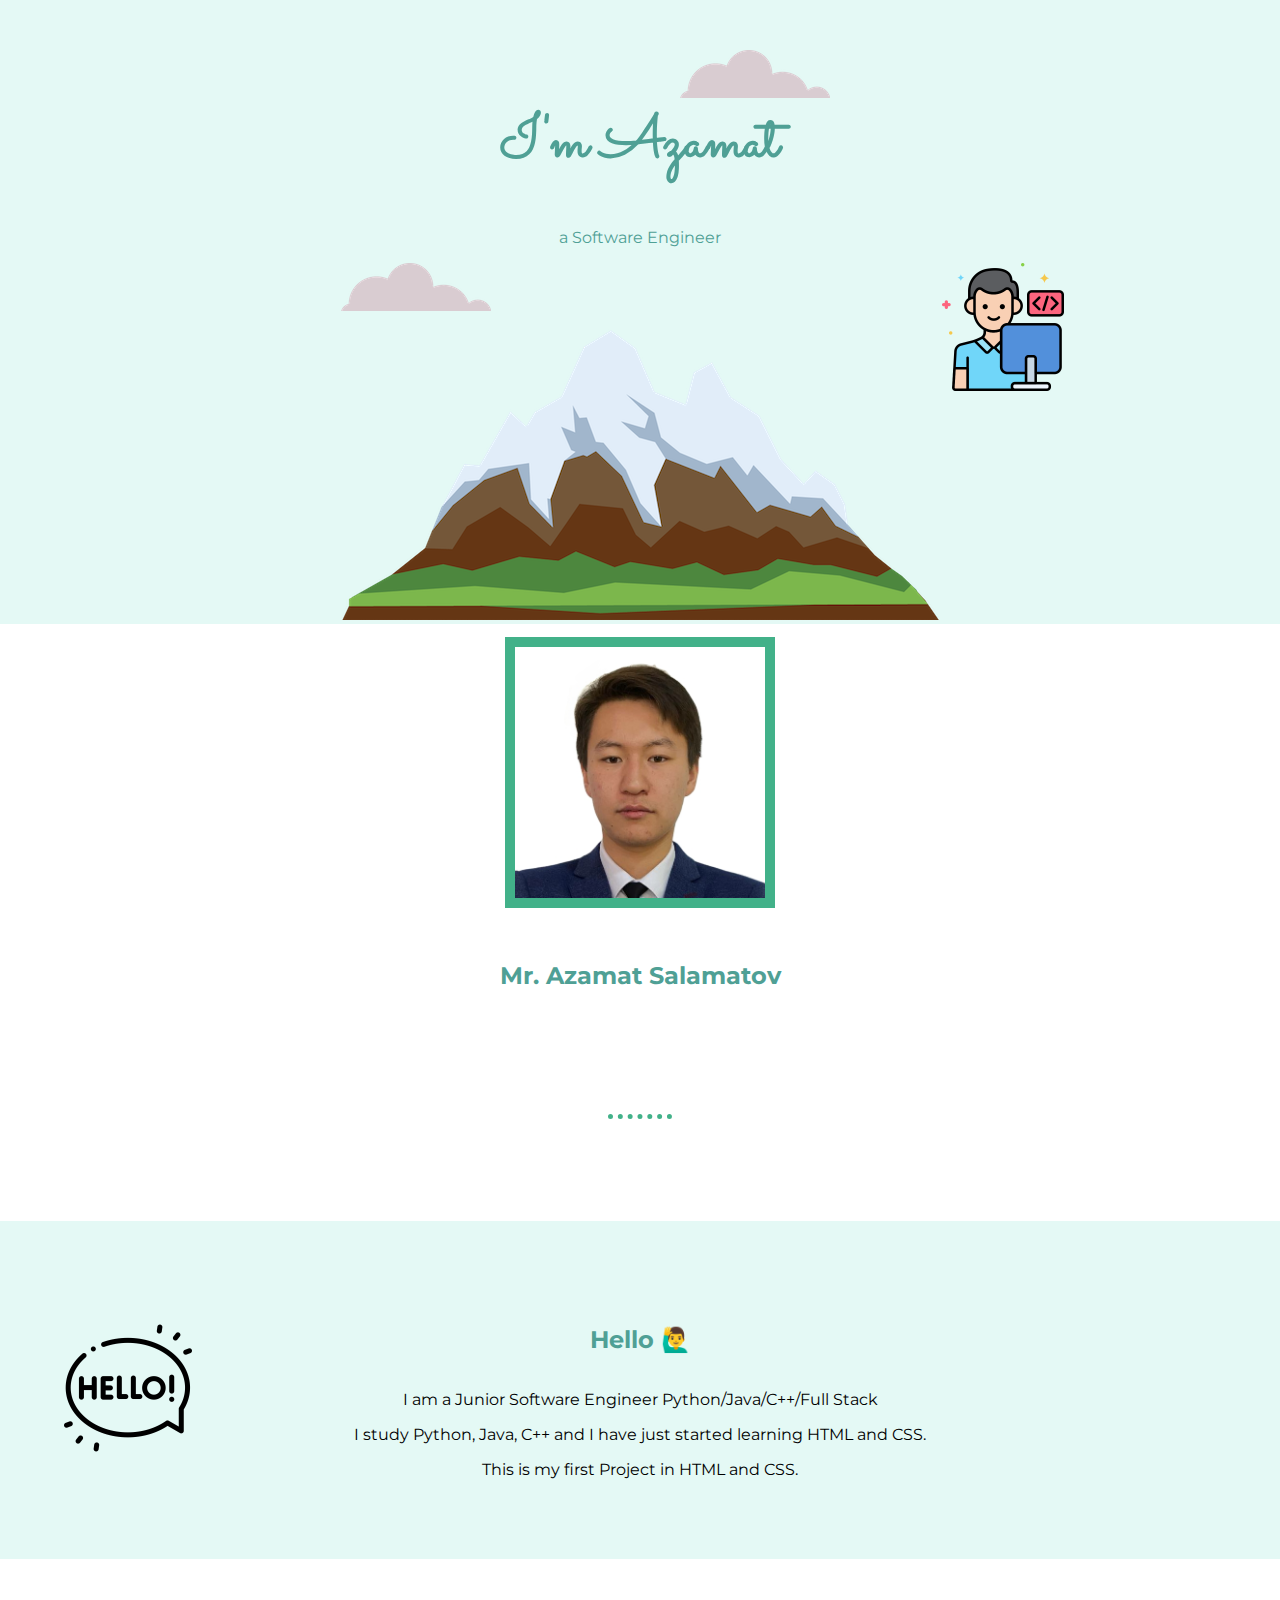
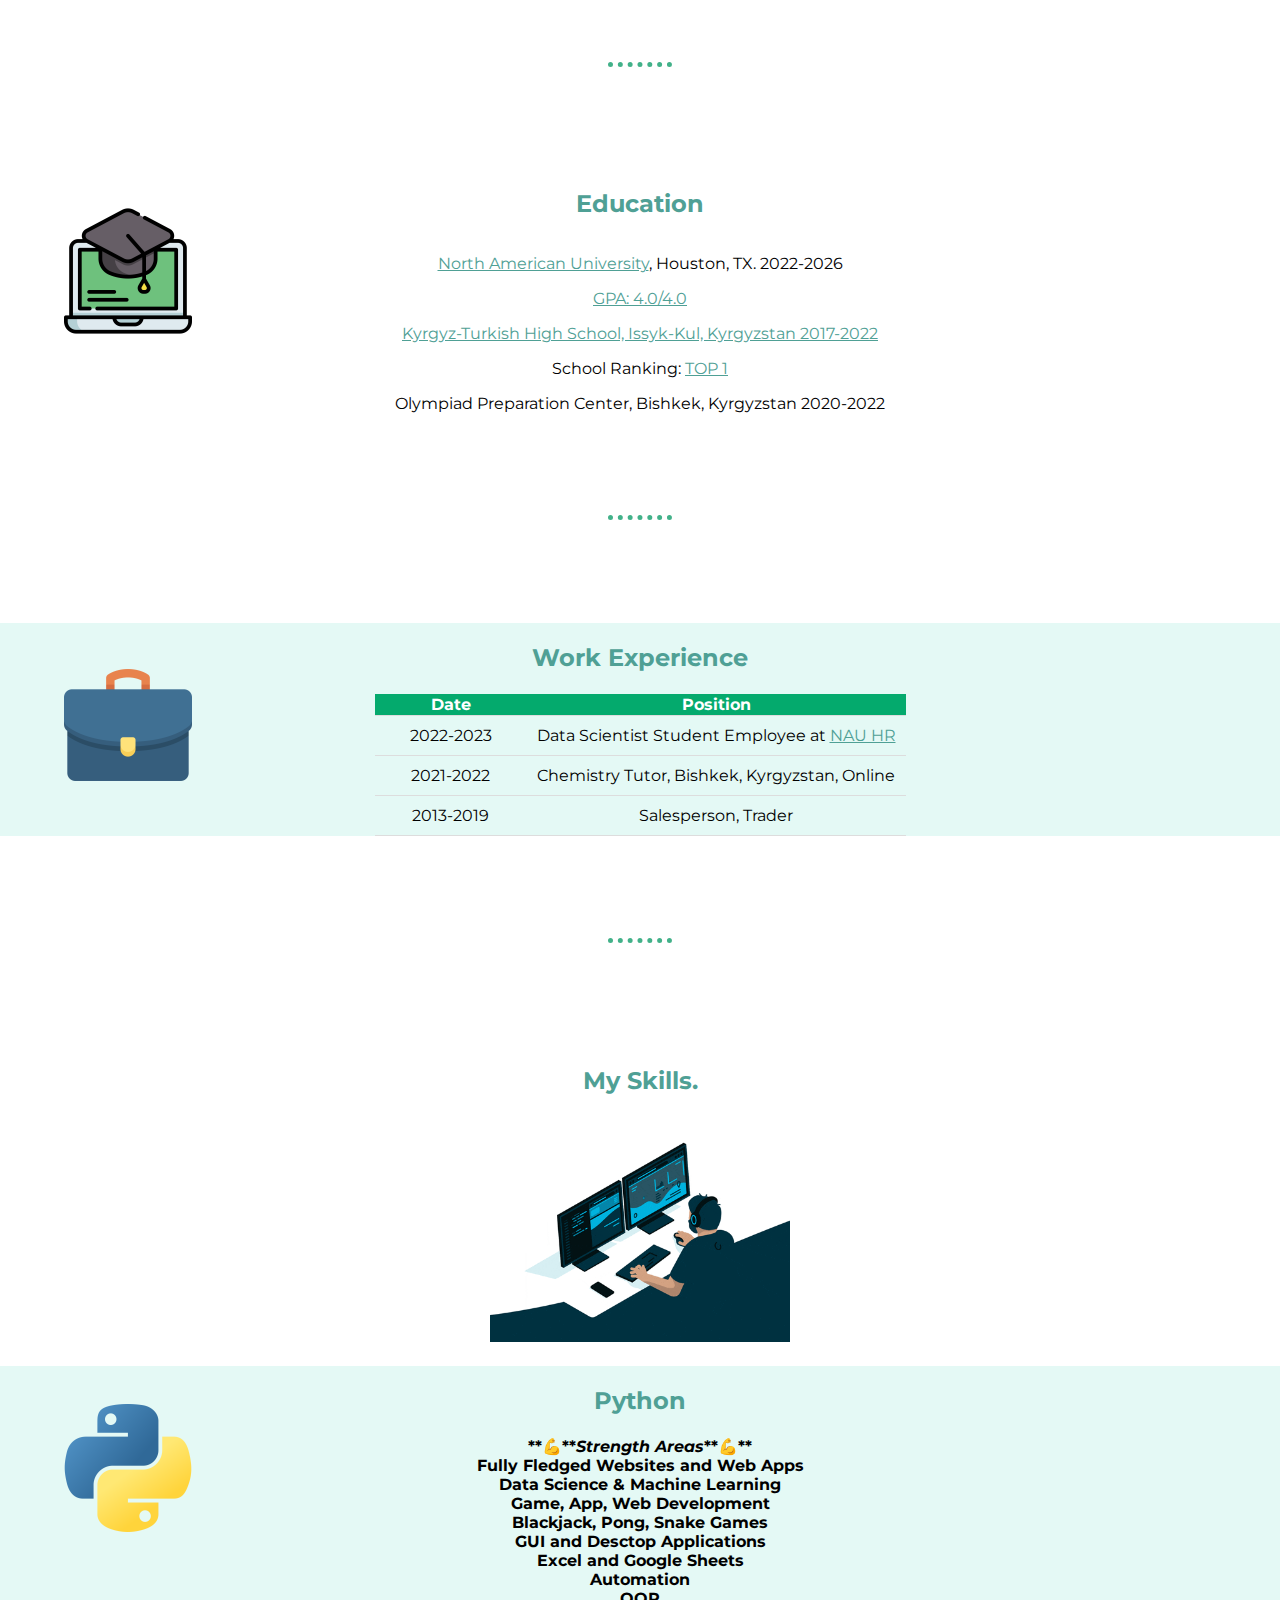
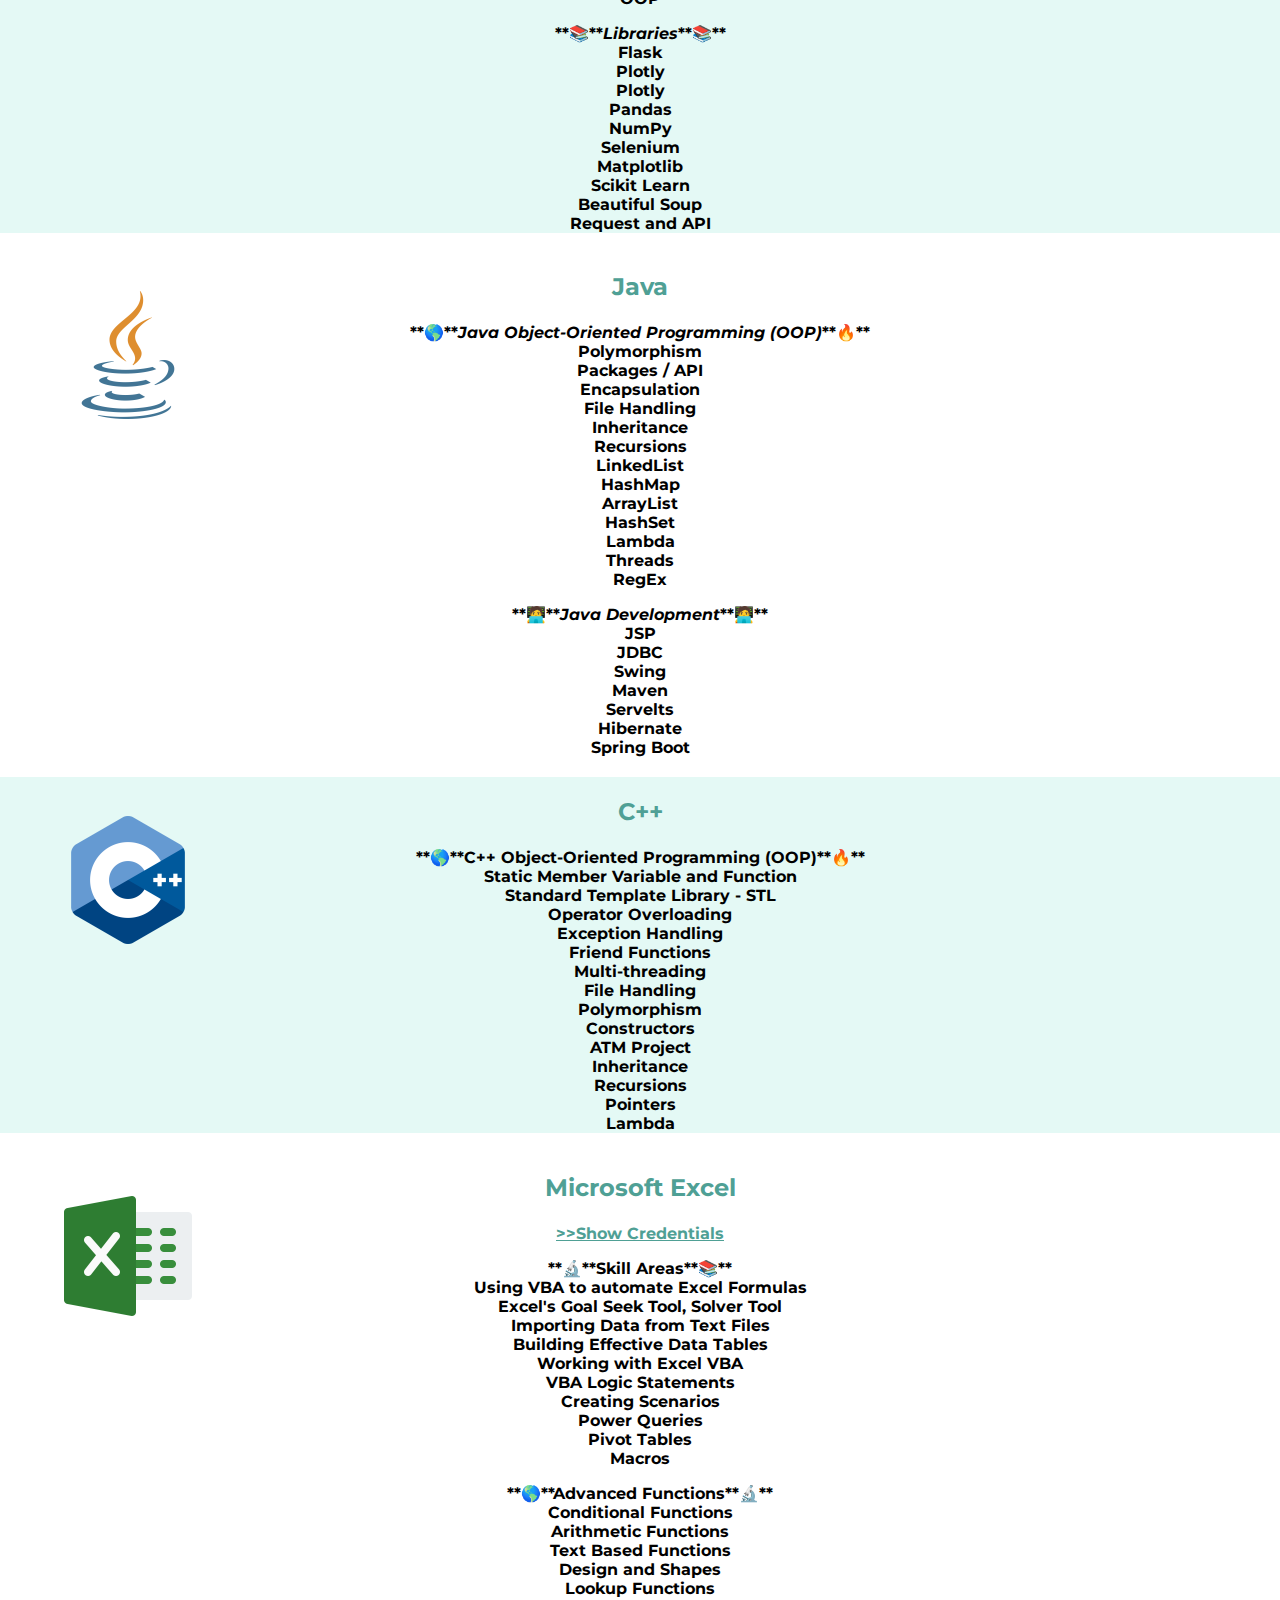
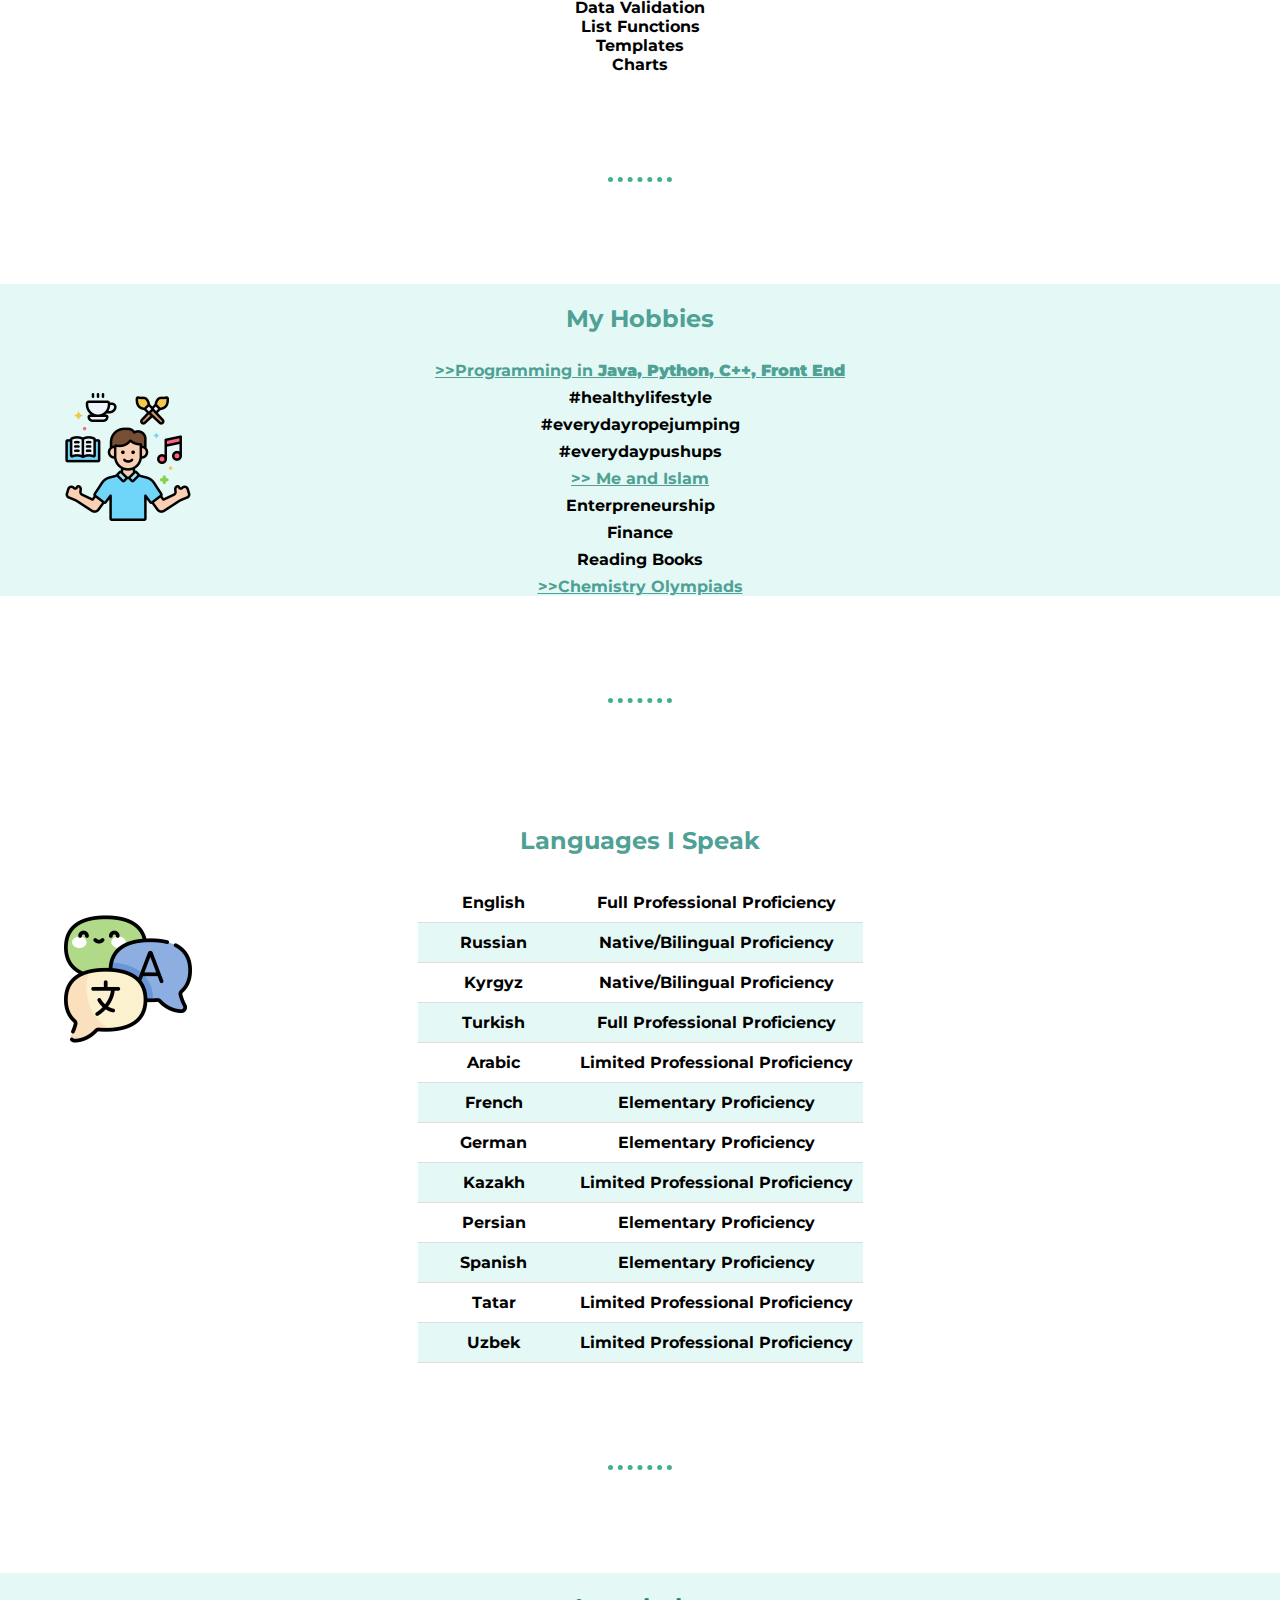
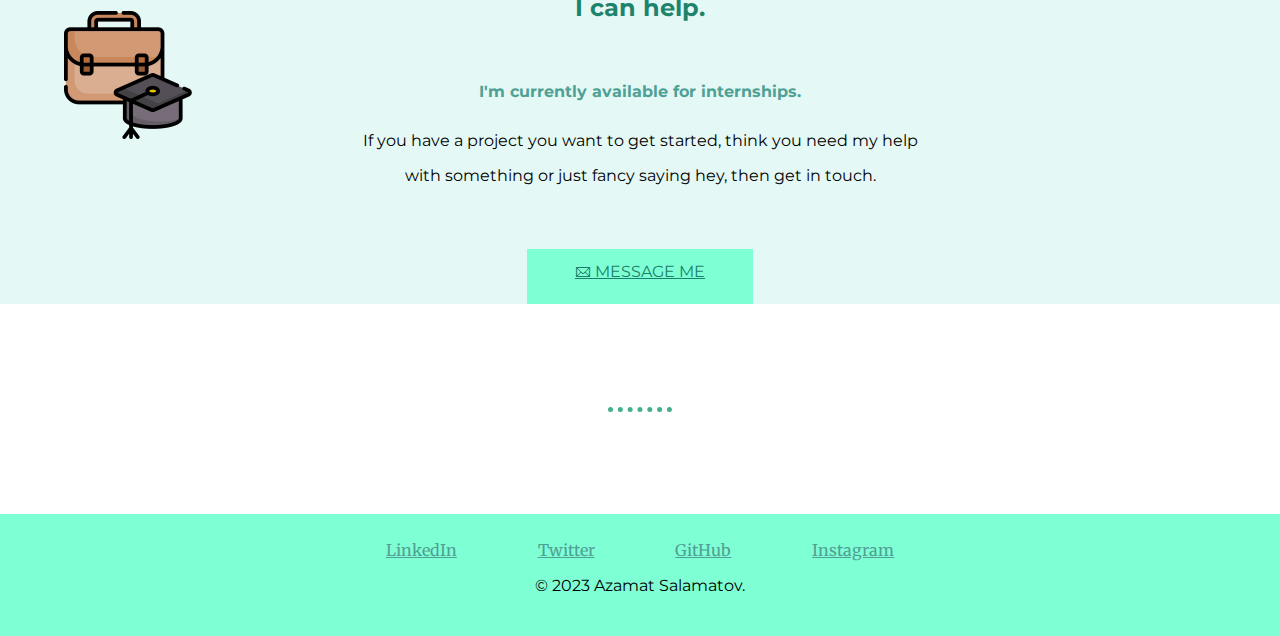
<file: index.html>
<!DOCTYPE html>
<html>
    <head>
        <title>
            Azamat
        </title>
        <link rel="stylesheet" href="css/styles.css">
        <link rel="icon" href="favicon.ico">
        <link rel="preconnect" href="https://fonts.googleapis.com">
        <link rel="preconnect" href="https://fonts.gstatic.com" crossorigin>
        <link href="https://fonts.googleapis.com/css2?family=Merriweather&family=Montserrat&family=Sacramento&display=swap" rel="stylesheet">

    </head>

    <body>
        <div class="top-container">
            <!-- <img class="more" src="CSS - My Site Images/more.png" alt="More icons created by Kirill Kazachek - Flaticon"> -->

            <img class="top-cloud" src="CSS - My Site Images/cloud.png" alt="cloud-image">
            <h1>I'm Azamat</h1>

            <p style="color: #4FA095;">a <span class="soft">Soft</span>ware Engineer</p>

            <img class="bottom-cloud" src="CSS - My Site Images/cloud.png" alt="cloud-image">

            <img class="mountain" src="CSS - My Site Images/mountain.png" alt="mountain-img">
            <img class="png" src="CSS - My Site Images/developer.png" alt="Programmer icons created by Paul J. - Flaticon">
        </div>
        <div class="middle-container">     

            <div class="row">
                <div class="row-elem" style="display:flex; justify-content:center">
                    <img class="photo" src="CSS - My Site Images/azamat1.jpg" alt="my-img">
                </div>
                <h2>Mr. Azamat Salamatov</h2>
                
            </div> 
            <hr>

            <div class="even-row"  style="background-color: #e4f9f5; padding:5%">
                <img class="python" src="CSS - My Site Images/hello.png" alt="Hello icons created by Freepik - Flaticon">
                <h2>Hello 🙋‍♂️</h2>
                <p>I am a Junior Software Engineer Python/Java/C++/Full Stack</p>
                <p>I study Python, Java, C++ and I have just started learning HTML and CSS.</p>
                <p>This is my first Project in HTML and CSS.</p> 
                
            </div>

            <hr>
            <div>
                <img class="python"  src="CSS - My Site Images/online-learning.png" alt="Course icons created by Freepik - Flaticon">
                <h2>Education</h2>
                <p><a href="https://www.na.edu/">North American University</a>, Houston, TX. 2022-2026</p>
                <p><a href="https://www.na.edu/deanslist/">GPA: 4.0/4.0</a></p>
                <p><a href="https://hkarasaev.edupage.org/?lang=en">Kyrgyz-Turkish High School, Issyk-Kul, Kyrgyzstan 2017-2022</a></p>
                <p>School Ranking: <a href="https://www.instagram.com/p/CebFN_Qsa40/?hl=en">TOP 1</a></p>
                <p>Olympiad Preparation Center, Bishkek, Kyrgyzstan 2020-2022</p>
            </div>

            <hr>
            <div class="even-row" style="background-color: #e4f9f5;" style="grid-row: 1;">
                <img class="python" src="CSS - My Site Images/suitcase.png" alt="Work icons created by Freepik - Flaticon">
                <h2>Work Experience</h2>
                <table>
                    <thead>
                        <th>Date</th>
                        <th>Position</th>
                    </thead>
                    <tbody>
                        <tr>
                            <td>2022-2023</td>
                            <td>Data Scientist Student Employee at <a href="https://www.na.edu/faculty-staff/human-resources/">NAU HR</a></td>
                        </tr>
                        <tr>
                            <td>2021-2022</td>
                            <td>Chemistry Tutor, Bishkek, Kyrgyzstan, Online</td>
                        </tr>
                        <tr>
                            <td>2013-2019</td>
                            <td>Salesperson, Trader</td>
                        </tr>
                    </tbody>
                </table>
            </div>
            

            <div class="skills" >
                <hr>
                <h2>My Skills.</h2>
                <div class="skill-row" style="grid-row: 1;">
                <img class="gif" src="CSS - My Site Images/giphy.gif" alt="">
                <div class="even-row">
                    <img class="python" src="CSS - My Site Images/python.png" alt="python-img">
                    <h2>Python</h2>
                    <h5>**💪**<em>Strength Areas</em>**💪**</h5>
                    <h5>Fully Fledged Websites and Web Apps</h5>
                    <h5>Data Science & Machine Learning</h5>
                    <h5>Game, App, Web Development</h5>               
                    <h5>Blackjack, Pong, Snake Games</h5>
                    <h5>GUI and Desctop Applications</h5>
                    <h5>Excel and Google Sheets</h5>
                    <h5>Automation</h5>
                    <h5>OOP</h5>
                    <p></p>
        
                    <h5>**📚**<em>Libraries</em>**📚**</h5>
                    <h5>Flask</h5>
                    <h5>Plotly</h5>
                    <h5>Plotly</h5>
                    <h5>Pandas</h5>
                    <h5>NumPy</h5>
                    <h5>Selenium</h5>
                    <h5>Matplotlib</h5>
                    <h5>Scikit Learn</h5>
                    <h5>Beautiful Soup</h5>
                    <h5>Request and API</h5>
                </div>

                <div style="background-color: #ffffff;">
                    <img class="python" src="CSS - My Site Images/java.png" alt="Java icons created by Freepik - Flaticon">
                    <h2>Java</h2>
                    <h5>**🌎**<em>Java Object-Oriented Programming (OOP)</em>**🔥**</li>
                    <h5>Polymorphism</h5>
                    <h5>Packages / API</h5>
                    <h5>Encapsulation</h5>
        
                    <h5>File Handling</h5> 
                    <h5>Inheritance</h5>
        
                    <h5>Recursions</h5>
                    <h5>LinkedList</h5>
                    <h5>HashMap</h5>
                    <h5>ArrayList</h5>
                    <h5>HashSet</h5>
                    <h5>Lambda</h5>
                    <h5>Threads</h5>
                    <h5>RegEx</h5>
        
                    <p></p>
                    <h5>**🧑‍💻**<em>Java Development</em>**🧑‍💻**</h5>
                    <h5>JSP</h5>
                    <h5>JDBC</h5>
                    <h5>Swing</h5>
                    <h5>Maven</h5>
                    <h5>Servelts</h5>
                    <h5>Hibernate</h5>
                    <h5>Spring Boot</h5>     
                </div>

                <div class="even-row" style="background-color: #e4f9f5;">
                    <img class="python" src="CSS - My Site Images/c-.png" alt="Coding icons created by Freepik - Flaticon">
                    <h2>C++</h2>
                    <a href="https://www.flaticon.com/free-icons/coding" title="coding icons"></a>
                    <h5>**🌎**C++ Object-Oriented Programming (OOP)**🔥**</h5>
                    <h5>Static Member Variable and Function</h5>
                    <h5>Standard Template Library - STL</h5>
                    <h5>Operator Overloading</h5>
                    <h5>Exception Handling</h5>
                    <h5>Friend Functions</h5>
                    <h5>Multi-threading</h5>
                    <h5>File Handling</h5>
                    <h5>Polymorphism</h5>
                    <h5>Constructors</h5>   
                    <h5>ATM Project</h5>         
                    <h5>Inheritance</h5>
                    <h5>Recursions</h5>
                    <h5>Pointers</h5>            
                    <h5>Lambda</h5>
                </div>



                <div>
                    <img class="python" src="CSS - My Site Images/excel.png" alt="Excel icons created by Pixel perfect - Flaticon">
                    <h2>Microsoft Excel</h2>
                    <h5><a href="https://www.udemy.com/certificate/UC-660e1be6-caca-4e0d-bf5c-11fdc10223eb/">>>Show Credentials</a></h5>
                    <p></p>
                    <h5>**🔬**Skill Areas**📚**</h5>
                    <h5>Using VBA to automate Excel Formulas</h5>
                    <h5>Excel's Goal Seek Tool, Solver Tool</h5>
                    <h5>Importing Data from Text Files</h5>
                    <h5>Building Effective Data Tables</h5>
                    <h5>Working with Excel VBA</h5>
                    <h5>VBA Logic Statements</h5>
                    <h5>Creating Scenarios</h5>
                    <h5>Power Queries</h5>
                    <h5>Pivot Tables</h5>
                    <h5>Macros</h5>
                    <p></p>
                    <h5>**🌎**Advanced Functions**🔬**</h5>
                    <h5>Conditional Functions</h5>
                    <h5>Arithmetic Functions</h5>
                    <h5>Text Based Functions</h5>
                    <h5>Design and Shapes</h5>
                    <h5>Lookup Functions</h5>
                    <h5>Data Validation</h5>
                    <h5>List Functions</h5>
                    <h5>Templates</h5>
                    <h5>Charts</h5>
            
                </div>

                <hr>
                <div class="even-row" style="background-color: #e4f9f5;">
                    <h2>My Hobbies</h2>
                    <img class="python" src="CSS - My Site Images/mental-health.png" alt="hobbies-img">
                    <h3><a href="https://github.com/asalamatov">>>Programming in <strong>Java, Python, C++, Front End</strong></a></h3>
                    <h3>#healthylifestyle</a></h3>
                    <h3>#everydayropejumping</h3>
                    <h3>#everydaypushups</h3>
                    <h3><a href="hobbies.html">>> Me and Islam</a></h3>
                    <h3>Enterpreneurship</h3>
                    <h3>Finance</h3>
                    <h3>Reading Books</h3>
                    <h3><a href="https://www.icho2022.cn/23252/list.htm">>>Chemistry Olympiads</a></h3>
                </div>

                <hr>
                <div>
                    <h2>Languages I Speak</h2>
                    <img class="python" src="CSS - My Site Images/languages.png" alt="languages-img">
                    <h3>
                        <table>
                            <tbody>
                                <tr>
                                    <td>English</td>
                                    <td>Full Professional Proficiency</td>
                                </tr>
                                <tr>
                                    <td>Russian</td>
                                    <td>Native/Bilingual Proficiency</td>
                                </tr>
                                <tr>
                                    <td>Kyrgyz</td>
                                    <td>Native/Bilingual Proficiency</td>
                                </tr>
                                <tr>
                                    <td>Turkish</td>
                                    <td>Full Professional Proficiency</td>
                                </tr>
                                <tr>
                                    <td>Arabic</td>
                                    <td>Limited Professional Proficiency</td>
                                </tr>
                                <tr>
                                    <td>French</td>
                                    <td>Elementary Proficiency</td>
                                </tr>
                                <tr>
                                    <td>German</td>
                                    <td>Elementary Proficiency</td>
                                </tr>
                                <tr>
                                    <td>Kazakh</td>
                                    <td>Limited Professional Proficiency</td>
                                </tr>
                                <tr>
                                    <td>Persian</td>
                                    <td>Elementary Proficiency</td>
                                </tr>
                                <tr>
                                    <td>Spanish</td>
                                    <td>Elementary Proficiency</td>
                                </tr>
                                <tr>
                                    <td>Tatar</td>
                                    <td>Limited Professional Proficiency</td>
                                </tr>
                                <tr>
                                    <td>Uzbek</td>
                                    <td>Limited Professional Proficiency</td>
                                </tr>
                            </tbody>
                        </table>
                    </h3>
                </div>

        </div>

            <hr>
            <div class="even-row" class="contact-me">
                <img class="python" src="CSS - My Site Images/internship.png" alt="nternship icons created by Freepik - Flaticon">
                <h2 style="color:#1e836c; margin:40px">I can help.</h2>
                <h3 style="color:#4FA095; margin:30px" >I'm currently available for internships.</h3>
                <p>If you have a project you want to get started, think you need my help</p>
                <p>with something or just fancy saying hey, then get in touch.</p>

                <div style="width: 200px; height:30px; background-color:aquamarine; text-align:center; margin:5% auto; padding:1%;">
                    <a style="color:#1b7f69; font-family: 'Montserrat', sans-serif;" class="btn" href="mailto:azamat.salamatov2004@gmail.com">🖂 MESSAGE ME</a>
                </div>
                <p></p>
                <p></p>

                
            </div>
            </div>
            <hr>
            
            
            <div class="bottom-container">
            <a class="footer-link" href="https://www.linkedin.com/in/azamat-salamatov-5a5383247/">LinkedIn</a>
            <a class="footer-link" href="https://twitter.com/AzamatSalamatov">Twitter</a>
            <a class="footer-link" href="https://github.com/asalamatov">GitHub</a>
            <a class="footer-link" href="https://www.instagram.com/azamatizator/?hl=en">Instagram</a>
            <p>© 2023 Azamat Salamatov.</p>
            </div>
              

    </body>
</html>
</file>
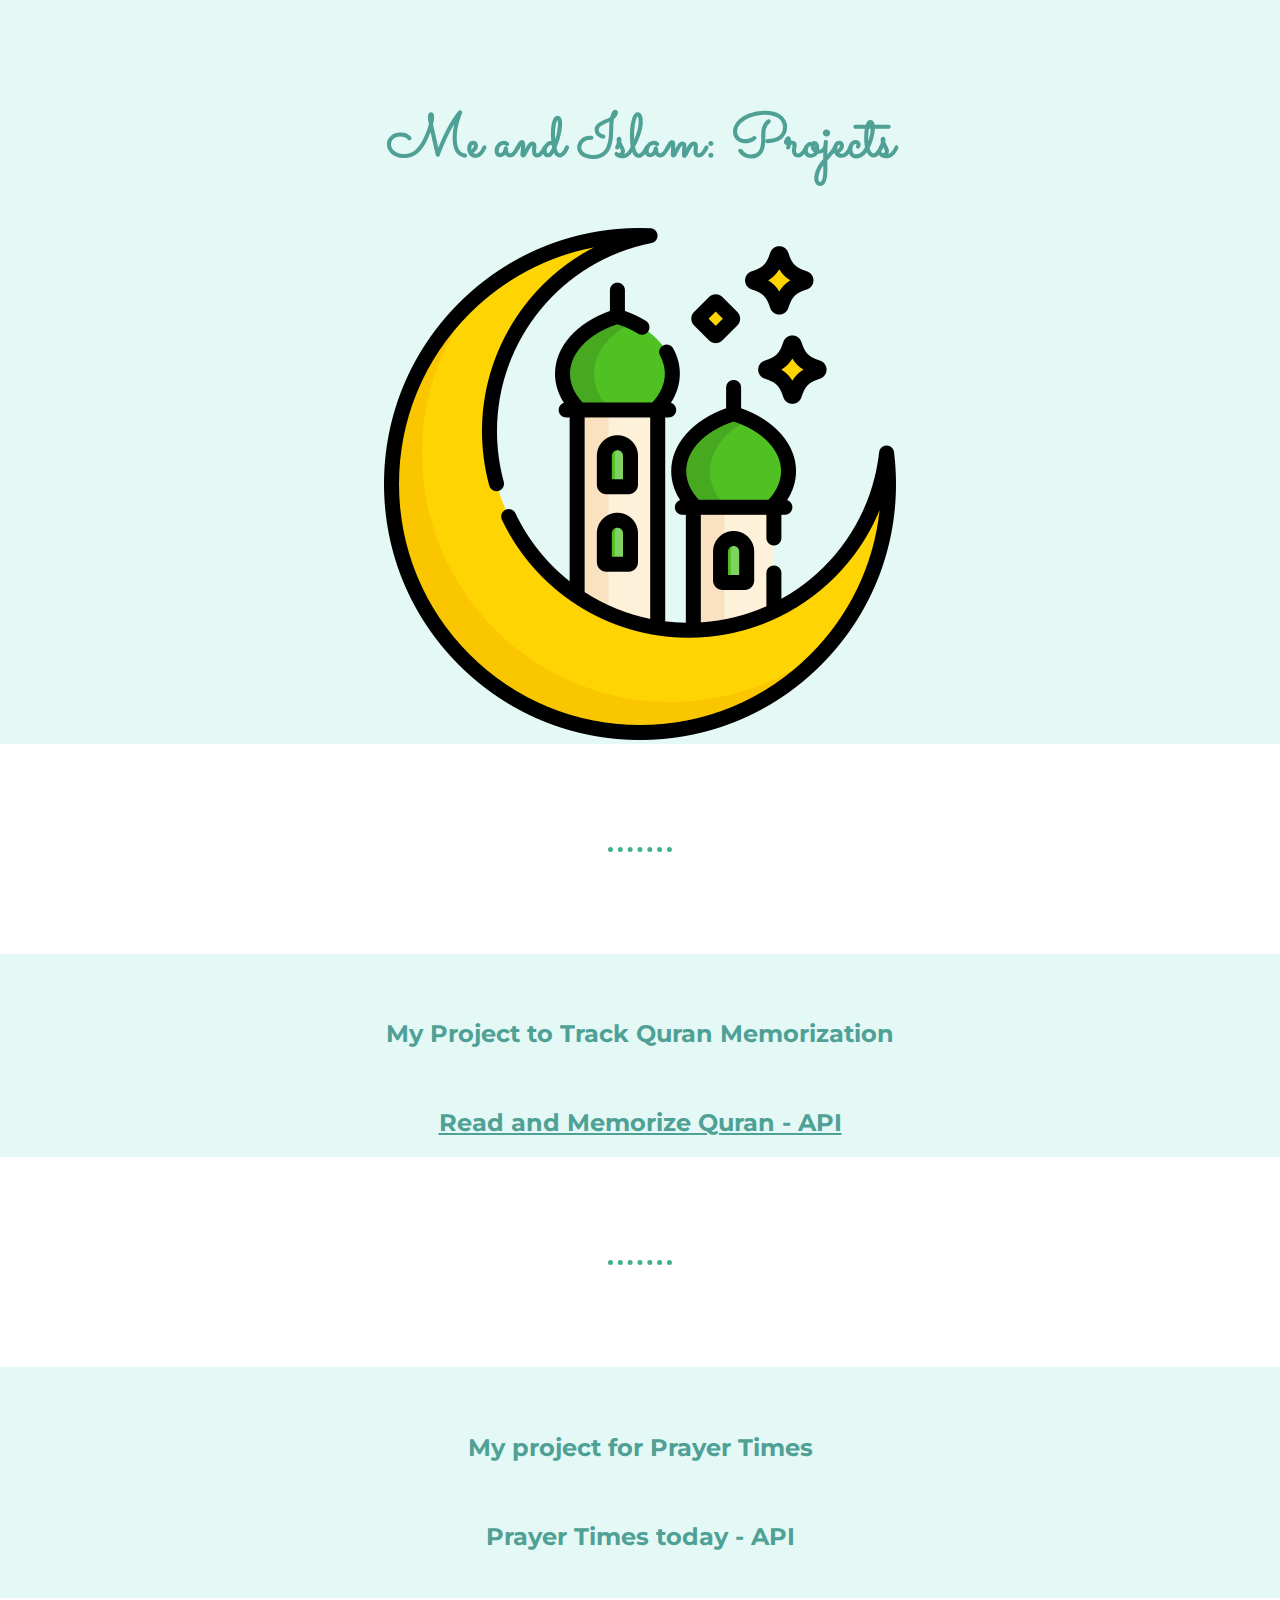
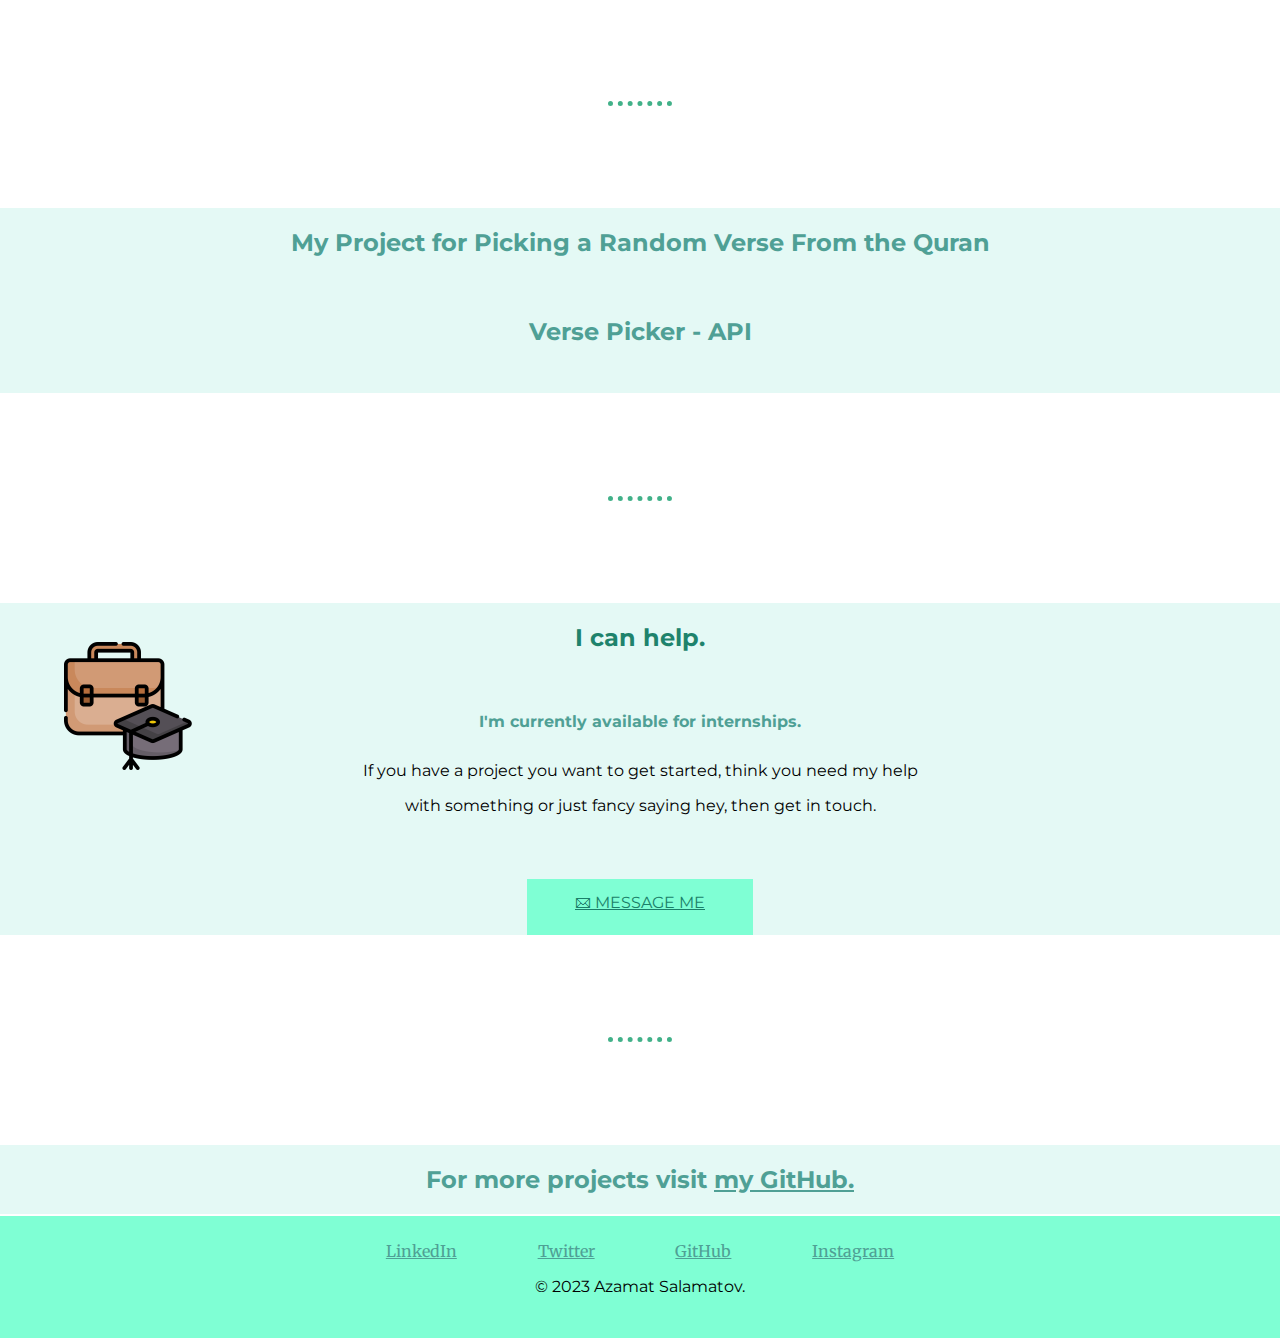
<file: hobbies.html>
<!DOCTYPE html>
<html>
    <head>
        <title>
            Azamat's Hobbies
        </title>
        <link rel="stylesheet" href="css/styles.css">
        <link rel="icon" href="favicon.ico">
        <link rel="preconnect" href="https://fonts.googleapis.com">
        <link rel="preconnect" href="https://fonts.gstatic.com" crossorigin>
        <link href="https://fonts.googleapis.com/css2?family=Merriweather&family=Montserrat&family=Sacramento&display=swap" rel="stylesheet">
    </head>
        <div class="top-container">
            <h1>Me and Islam: Projects</h1>
            <img src="CSS - My Site Images/moon.png" alt="Islam icons created by Freepik - Flaticon">
        </div>

        <hr>
        <div class="even-row" style="margin-top:0; padding-top:2%;">
            <h2>My Project to Track Quran Memorization</h2>
            <h2><a href="https://pixe.la/v1/users/azamatick/graphs/graph1.html">Read and Memorize Quran - API</a></h2>
        </div>

        <hr>
        <div class="even-row" style="padding: 2% 0 ;">
            <h2>My project for Prayer Times</h2>
            <h2>Prayer Times today - API</h2>
        </div>
        <hr>
        <div class="even-row" style="padding-bottom: 2%;">
            <h2>My Project for Picking a Random Verse From the Quran</h2>
            <h2>Verse Picker - API</h2>
        </div>
        <hr>
        <div class="even-row" class="contact-me">
            <img class="python" src="CSS - My Site Images/internship.png" alt="nternship icons created by Freepik - Flaticon">
            <h2 style="color:#1e836c; margin:40px">I can help.</h2>
            <h3 style="color:#4FA095; margin:30px" >I'm currently available for internships.</h3>
            <p>If you have a project you want to get started, think you need my help</p>
            <p>with something or just fancy saying hey, then get in touch.</p>

            <div style="width: 200px; height:30px; background-color:aquamarine; text-align:center; margin:5% auto; padding:1%;">
                <a style="color:#1b7f69; font-family: 'Montserrat', sans-serif;" class="btn" href="mailto:azamat.salamatov2004@gmail.com">🖂 MESSAGE ME</a>
            </div>
            <p></p>
            <p></p>

            
        </div>
        </div>
        <hr>

        <div class="even-row">
            <h2>For more projects visit <a href="https://github.com/asalamatov"> my GitHub.</a></h2>
        </div>

        <div class="bottom-container">
            <a class="footer-link" href="https://www.linkedin.com/in/azamat-salamatov-5a5383247/">LinkedIn</a>
            <a class="footer-link" href="https://twitter.com/AzamatSalamatov">Twitter</a>
            <a class="footer-link" href="https://github.com/asalamatov">GitHub</a>
            <a class="footer-link" href="https://www.instagram.com/azamatizator/?hl=en">Instagram</a>
            <p>© 2023 Azamat Salamatov.</p>
        </div>
    </body>
</html>
</file>
<file: css/styles.css>
body {
    padding: 0;
    margin: 0px;
    text-align: center;
    font-family: 'Merriweather', serif;
    
}

div {
    padding: 0;
    display: block;
    background-color:#ffffff;
}

h1 {
    margin-top: 0;
    color: #4FA095;
    font-family: 'Sacramento', cursive;
    font-size: 60px;
}

h2 {
    display: block;
    color: #4FA095;
    font-family: 'Montserrat', sans-serif;
    margin-bottom: 2px;
    padding: 20px;
}
a:link, a:visited{
    outline: 0;
    color:#4FA095
}

.btn {
    width: 100px;
    height: 30px;
}

.even-row {
    background-color: #e4f9f5;
}

h3 {
    font-family: 'Montserrat', sans-serif;
    margin: 8px;
    font-size:medium;
}
h4 {
    font-family: 'Montserrat', sans-serif;
}

h5 {
    font-family: 'Montserrat', sans-serif;
    font-size: medium;
    margin: 0;
}

h6 {
    font-family: 'Montserrat', sans-serif;
}

p {
    font-family: 'Montserrat', sans-serif;
}

li{
    font-family: 'Montserrat', sans-serif;
}

td {
    font-family: 'Montserrat', sans-serif;
}

hr {

    border-style:none;
    border-top-style: dotted;      
    border-color:#42b189;
    border-width: 5px;
    width: 5%;  
    padding-bottom: 100px;      
    margin-top: 8%;
    margin-bottom: 8%;
    padding-bottom: 0; 
}

.banner {
    width: 70%;
}

.png {
    width: 10%;
    position: absolute;
    /* left: 250px;
    top: 400px; */
}

.row {

    position: relative;
    display: grid;
}



.row-elem {
    padding: 1%;
    display: inline-block;
    position:relative;
    grid-row: 1;
}

.photo {
    border: solid 10px;
    border-color: #42b189;
    padding: 0;
    width: 20%;
}

.middle-container {
    padding: 0 0 0 0;
    margin: 0 0 0 0;
    position: relative;
}

.gif {
    width: 300px;

}

.python {
    padding-top: 3%;
    display: inline-block;
    width: 10%;
    position:absolute;
    left: 5%;
    margin: 0;
}

/* .more {
    width: 50px;
    position: fixed;
    right: 50px;
    top: 50px;
} */

.top-container {
    background-color: #e4f9f5;
    position: relative;
    padding-top: 100px;


}

table {
    text-align: center;
    margin: auto;
    border-spacing: 0;
}

tr:nth-child(even) {
    background-color: #e4f9f5;
}

th {
    background-color: #04AA6D;
  color: white;
}

td:nth-child(odd) {
    width: 150px;
}

td:nth-child(even) {
    padding: 10px;
    width: auto;
}

th, td {
    border-bottom: 1px solid #ddd;
    font-family: 'Montserrat', sans-serif;
}

/* .middle-container {

}

.bottom-container {

} */


.top-cloud {
    position: absolute;
    right: 450px;
    top: 50px;
}

.bottom-cloud {
    position: absolute;
}



.bottom-container {
    /* padding: 2%; */
    padding-top: 2%;
    padding-bottom: 2%;
    width: 100%;
    height: 100%;
    background-color:aquamarine;
    margin:0 0 0 0;
    margin-bottom: 0;
}

.footer-link {
    margin: 3%;
}

img {
    padding: 0;
}
</file>
